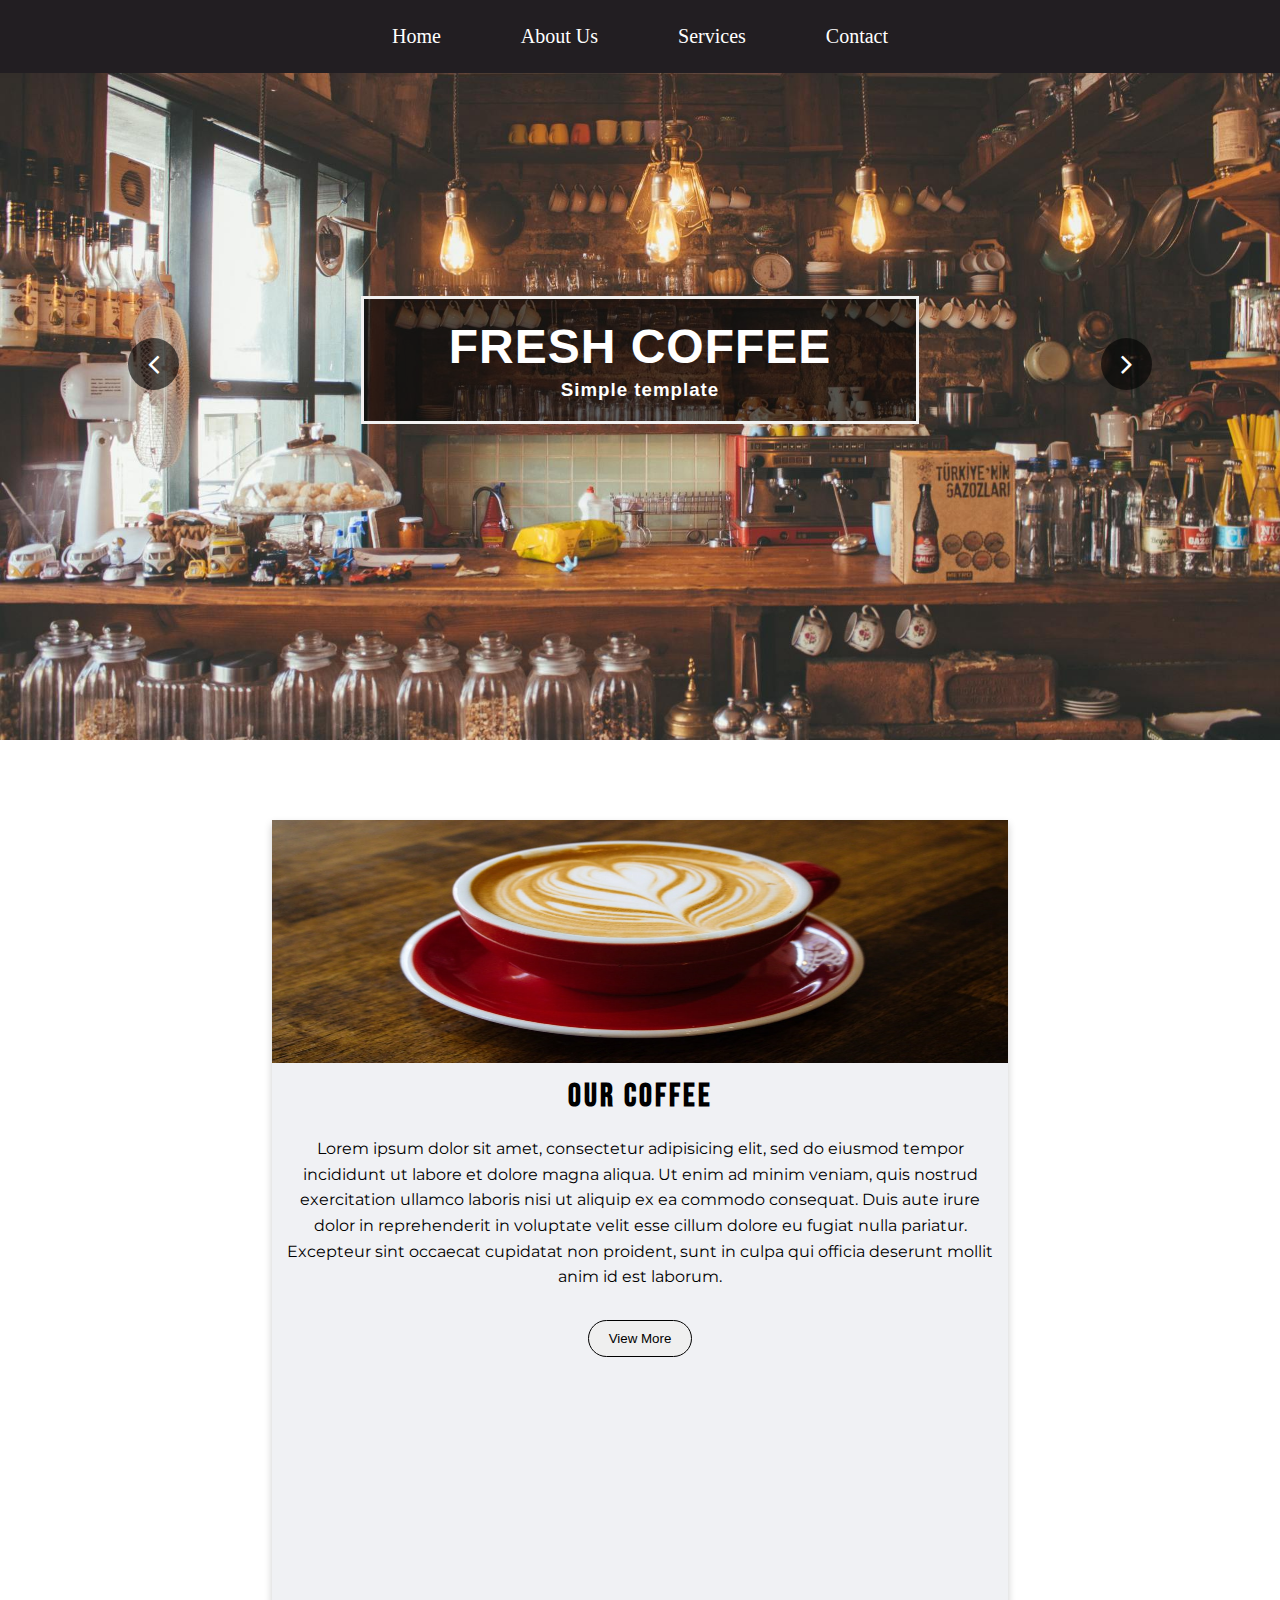
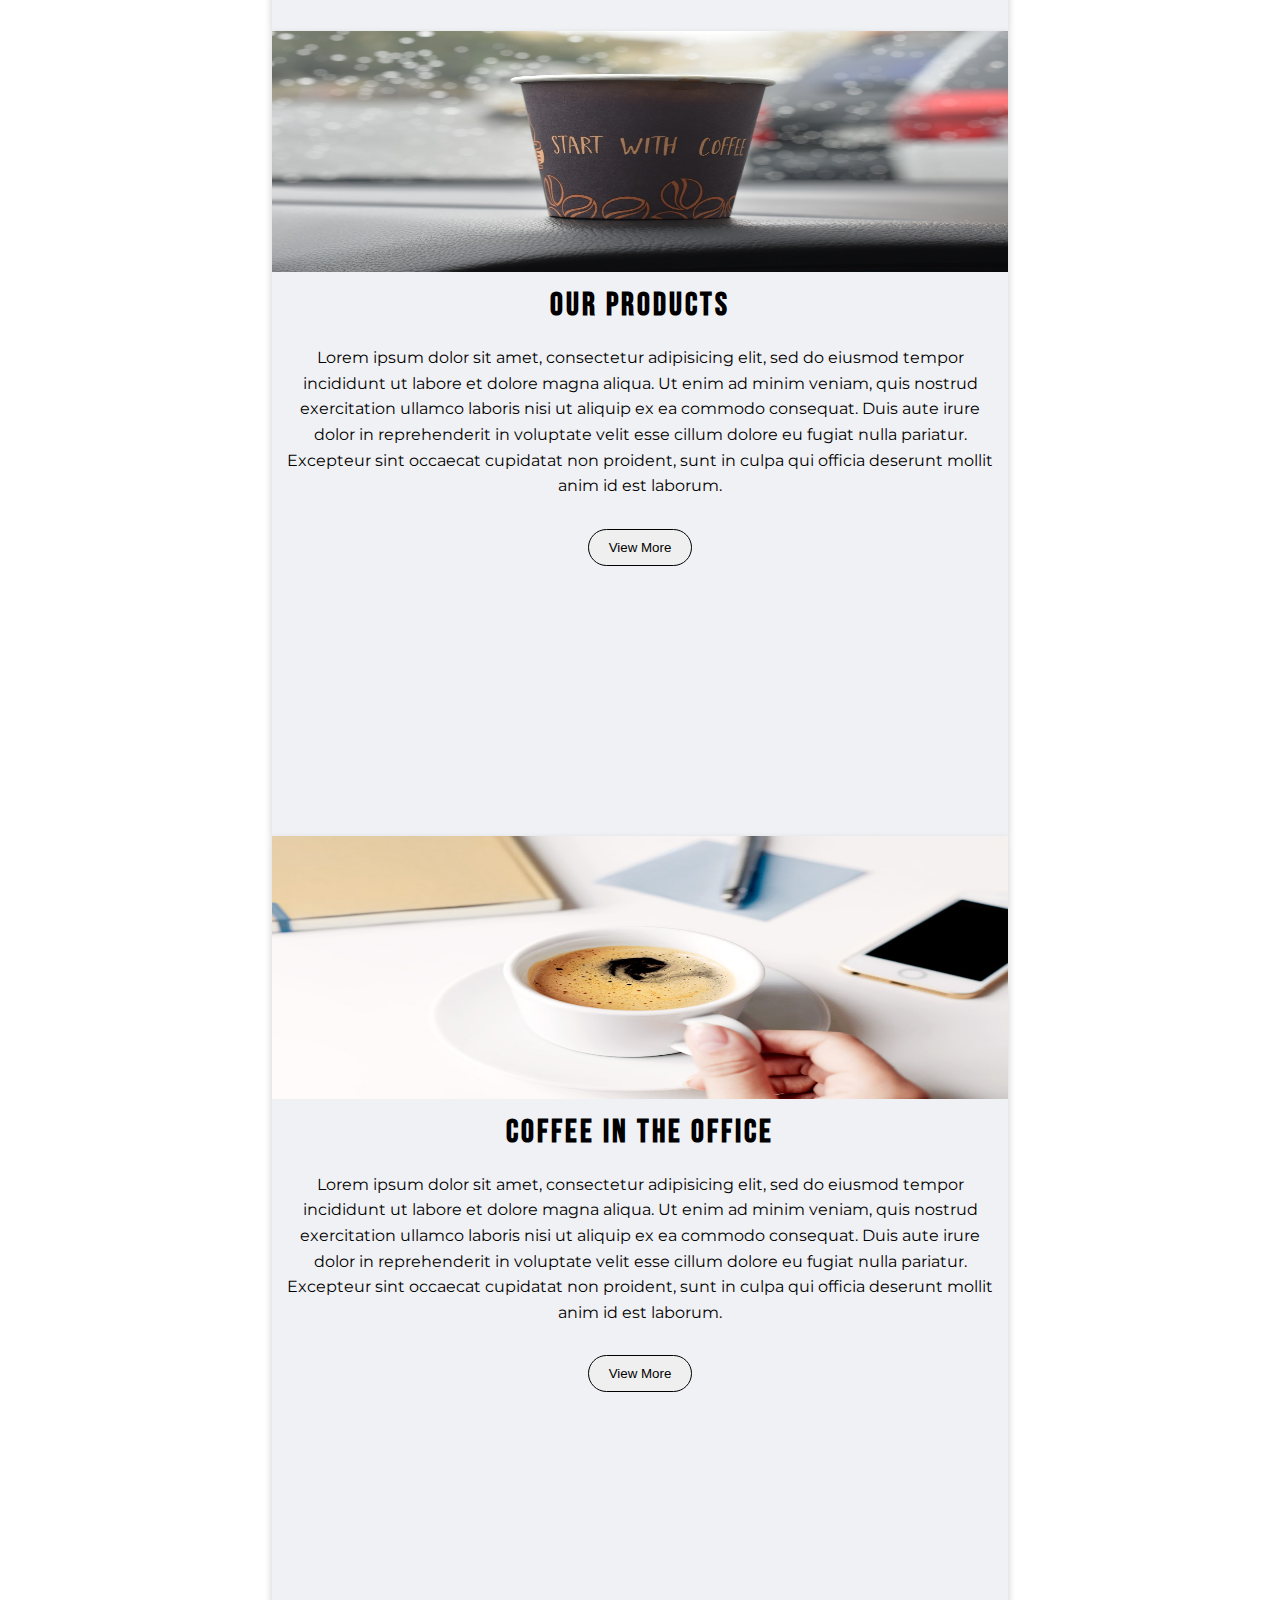
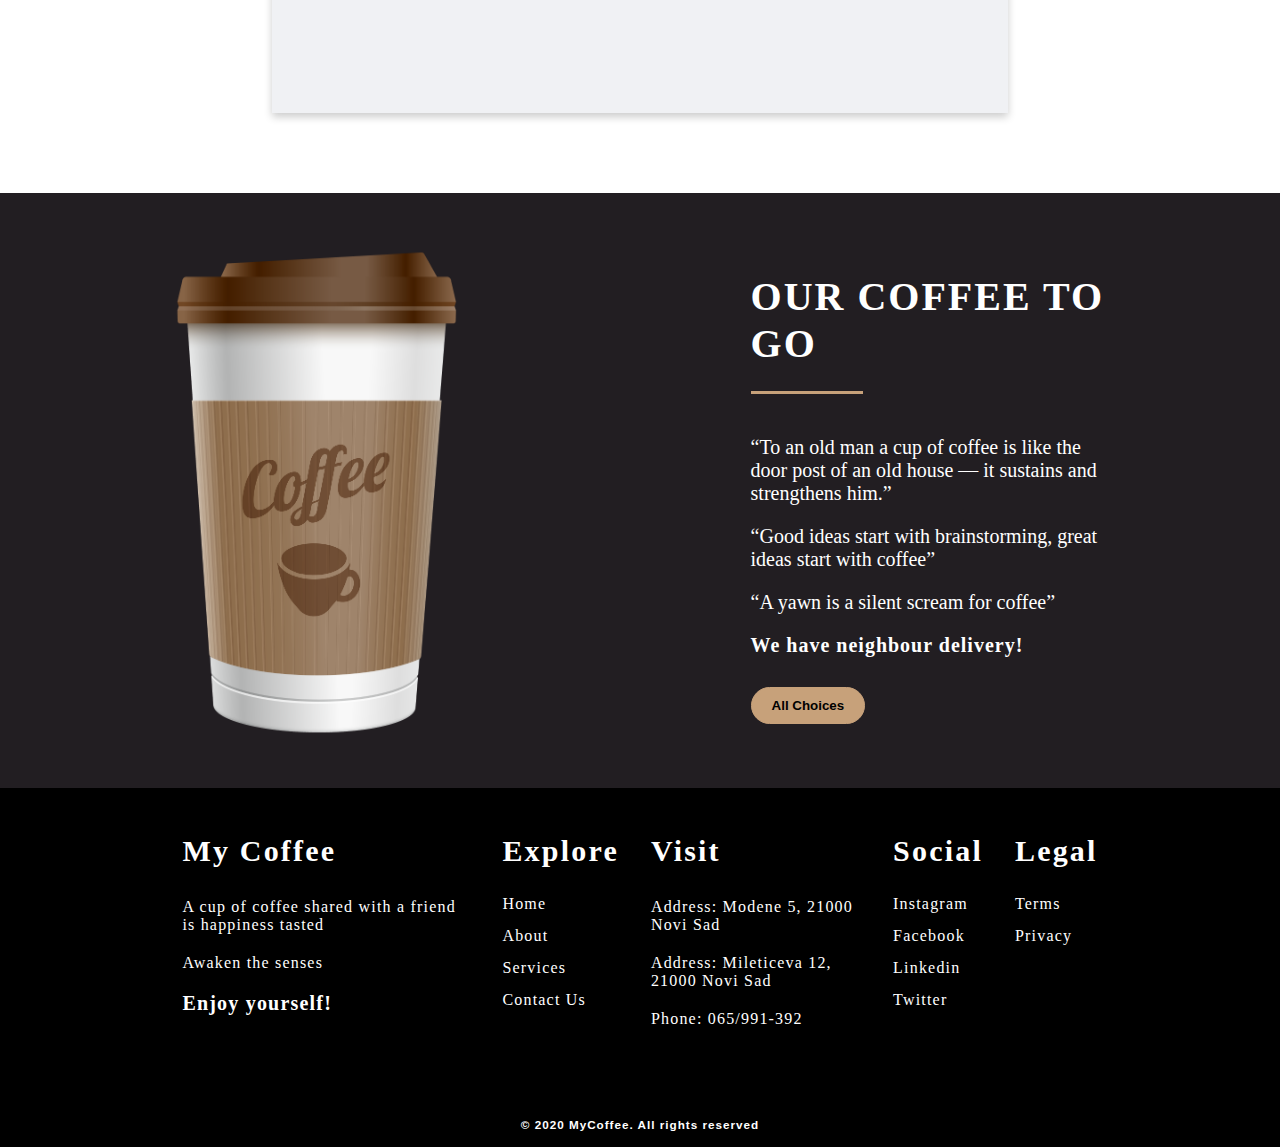
<file: index.html>
<!DOCTYPE html>
<html lang="en" dir="ltr">
  <head>
    <link rel="stylesheet" href="https://cdnjs.cloudflare.com/ajax/libs/font-awesome/4.7.0/css/font-awesome.min.css">
    <link href="https://fonts.googleapis.com/css2?family=Alegreya&display=swap" rel="stylesheet">
    <link href="https://fonts.googleapis.com/css2?family=Bebas+Neue&display=swap" rel="stylesheet">
    <link href="https://fonts.googleapis.com/css2?family=Montserrat:wght@300;400&family=Roboto&display=swap" rel="stylesheet">
    <meta charset="utf-8">
    <meta name="viewport" content="width=device-width, initial-scale=1.0">
    <link rel="stylesheet" href="style.css">
    <title>MyTemplate</title>
  </head>
  <body>
    <nav>
      <div class="center">
        <ul>
          <li><a href="#">Home</a></li>
          <li><a href="./about/about.html">About us</a></li>
          <li><a href="./services/services.html">Services</a></li>
          <li><a href="#" id="contact">Contact</a></li>
        </ul>
      </div>
      <div class="mobile-nav">
        <a href="#"><i class="fa fa-bars"></i></a>
      </div>
    </nav>
    <main>
        <div class="background"> </div>
        <i id="previous" class="fa fa-angle-left"></i>
        <i id="next" class="fa fa-angle-right"></i>
        <div class="background-text">
          <h1>Fresh coffee</h1>
          <h3>Simple template</h3>
        </div>
      <section class="container">
      <div class="cards-background">
        <div class="cards">
          <img src="./images/card1.jpg" alt="">
          <h1>Our coffee</h1>
          <p> Lorem ipsum dolor sit amet, consectetur adipisicing elit, sed do eiusmod tempor incididunt ut labore et dolore magna aliqua. Ut enim ad minim veniam, quis nostrud exercitation ullamco laboris nisi ut aliquip ex ea commodo consequat. Duis aute irure dolor in reprehenderit in voluptate velit esse cillum dolore eu fugiat nulla pariatur. Excepteur sint occaecat cupidatat non proident, sunt in culpa qui officia deserunt mollit anim id est laborum.</p>
          <button class="view-more-btn" type="button" name="button">View more</button>
        </div>
        <div class="cards">
          <img src="./images/card2.jpg" alt="">
          <h1>Our products</h1>
          <p> Lorem ipsum dolor sit amet, consectetur adipisicing elit, sed do eiusmod tempor incididunt ut labore et dolore magna aliqua. Ut enim ad minim veniam, quis nostrud exercitation ullamco laboris nisi ut aliquip ex ea commodo consequat. Duis aute irure dolor in reprehenderit in voluptate velit esse cillum dolore eu fugiat nulla pariatur. Excepteur sint occaecat cupidatat non proident, sunt in culpa qui officia deserunt mollit anim id est laborum.</p>
          <button class="view-more-btn" type="button" name="button">View more</button>
        </div>
        <div class="cards">
          <img src="./images/card3.jpg" alt="">
          <h1>Coffee in the office</h1>
          <p> Lorem ipsum dolor sit amet, consectetur adipisicing elit, sed do eiusmod tempor incididunt ut labore et dolore magna aliqua. Ut enim ad minim veniam, quis nostrud exercitation ullamco laboris nisi ut aliquip ex ea commodo consequat. Duis aute irure dolor in reprehenderit in voluptate velit esse cillum dolore eu fugiat nulla pariatur. Excepteur sint occaecat cupidatat non proident, sunt in culpa qui officia deserunt mollit anim id est laborum.</p>
          <button class="view-more-btn" type="button" name="button">View more</button>
        </div>
      </div>
        </section>
      <div class="coffee-to-go">
        <div class="coffee-margins">
        <div class="coffe-to-go-img">
        <img src="./images/coffee-to-go.png" alt="">
      </div>
      <div class="coffee-to-go-text">
        <h1>our coffee to go</h1>
        <div class="line-break"> </div>
        <p><q>To an old man a cup of coffee is like the door post of an old house — it sustains and strengthens him.</q></p>
        <p><q>Good ideas start with brainstorming, great ideas start with coffee</q></p>
        <p><q>A yawn is a silent scream for coffee</q></p>
        <h4>We have neighbour delivery!</h4>
        <button type="button" name="button">All choices</button>
      </div>
    </div>
      </div>
      <div class="contact-form">
        <div class="close-btn">
          <h1>get in touch</h1>
          <span class="close">&times;</span>
        </div>
        <p>Questions not answered yet? We are here to help!</p>
        <div class="contact-inputs">
        <form>
          <div>
            <input class="contact-block" type="text" placeholder="*First Name">
          </div>
          <div>
            <input class="contact-block" type="text" placeholder="*Last Name">
          </div>
          <div>
            <input class="contact-block" type="text" placeholder="*Email">
          </div>
          <input class="contact-block" type="text" placeholder="*Message">
          <input id="submit-btn" type="submit" name="" value="submit">
      </form>
      </div>
      </div>
    </main>
    <footer>
      <div class="important-links">
        <div class="link-rows" id="first-row">
          <h1>My coffee</h1>
          <p>A cup of coffee shared with a friend is happiness tasted</p>
          <p>Awaken the senses</p>
          <h4>Enjoy yourself!</h4>
        </div>
        <div class="link-rows">
          <h1>Explore</h1>
          <ul>
            <li><a href="#">Home</a></li>
            <li><a href="./about/about.html">About</a></li>
            <li><a href="./services/services.html">Services</a></li>
            <li id="footer-contact"><a href="#">Contact us</a></li>
          </ul>
        </div>
        <div class="link-rows">
          <h1> visit </h1>
          <p>Address: Modene 5, 21000 Novi Sad</p>
          <p>Address: Mileticeva 12, 21000 Novi Sad</p>
          <p>Phone: 065/991-392</p>
        </div>
        <div class="link-rows">
          <h1>Social</h1>
          <ul>
            <li><a href="https://instagram.com">instagram</a></li>
            <li><a href="https://facebook.com">facebook</a></li>
            <li><a href="https://linkedin.com">linkedin</a></li>
            <li><a href="https://twitter.com">twitter</a></li>
          </ul>
        </div>
        <div class="link-rows">
          <h1>legal</h1>
          <ul>
            <li><a href="#">terms</a></li>
            <li><a href="#">privacy</a></li>
          </ul>
        </div>
      </div>
      <div id="copyright">
        <h3>&copy 2020 MyCoffee. All rights reserved</h3>
      </div>
    </footer>
    <script src="app.js"> </script>
  </body>
</html>
</file>
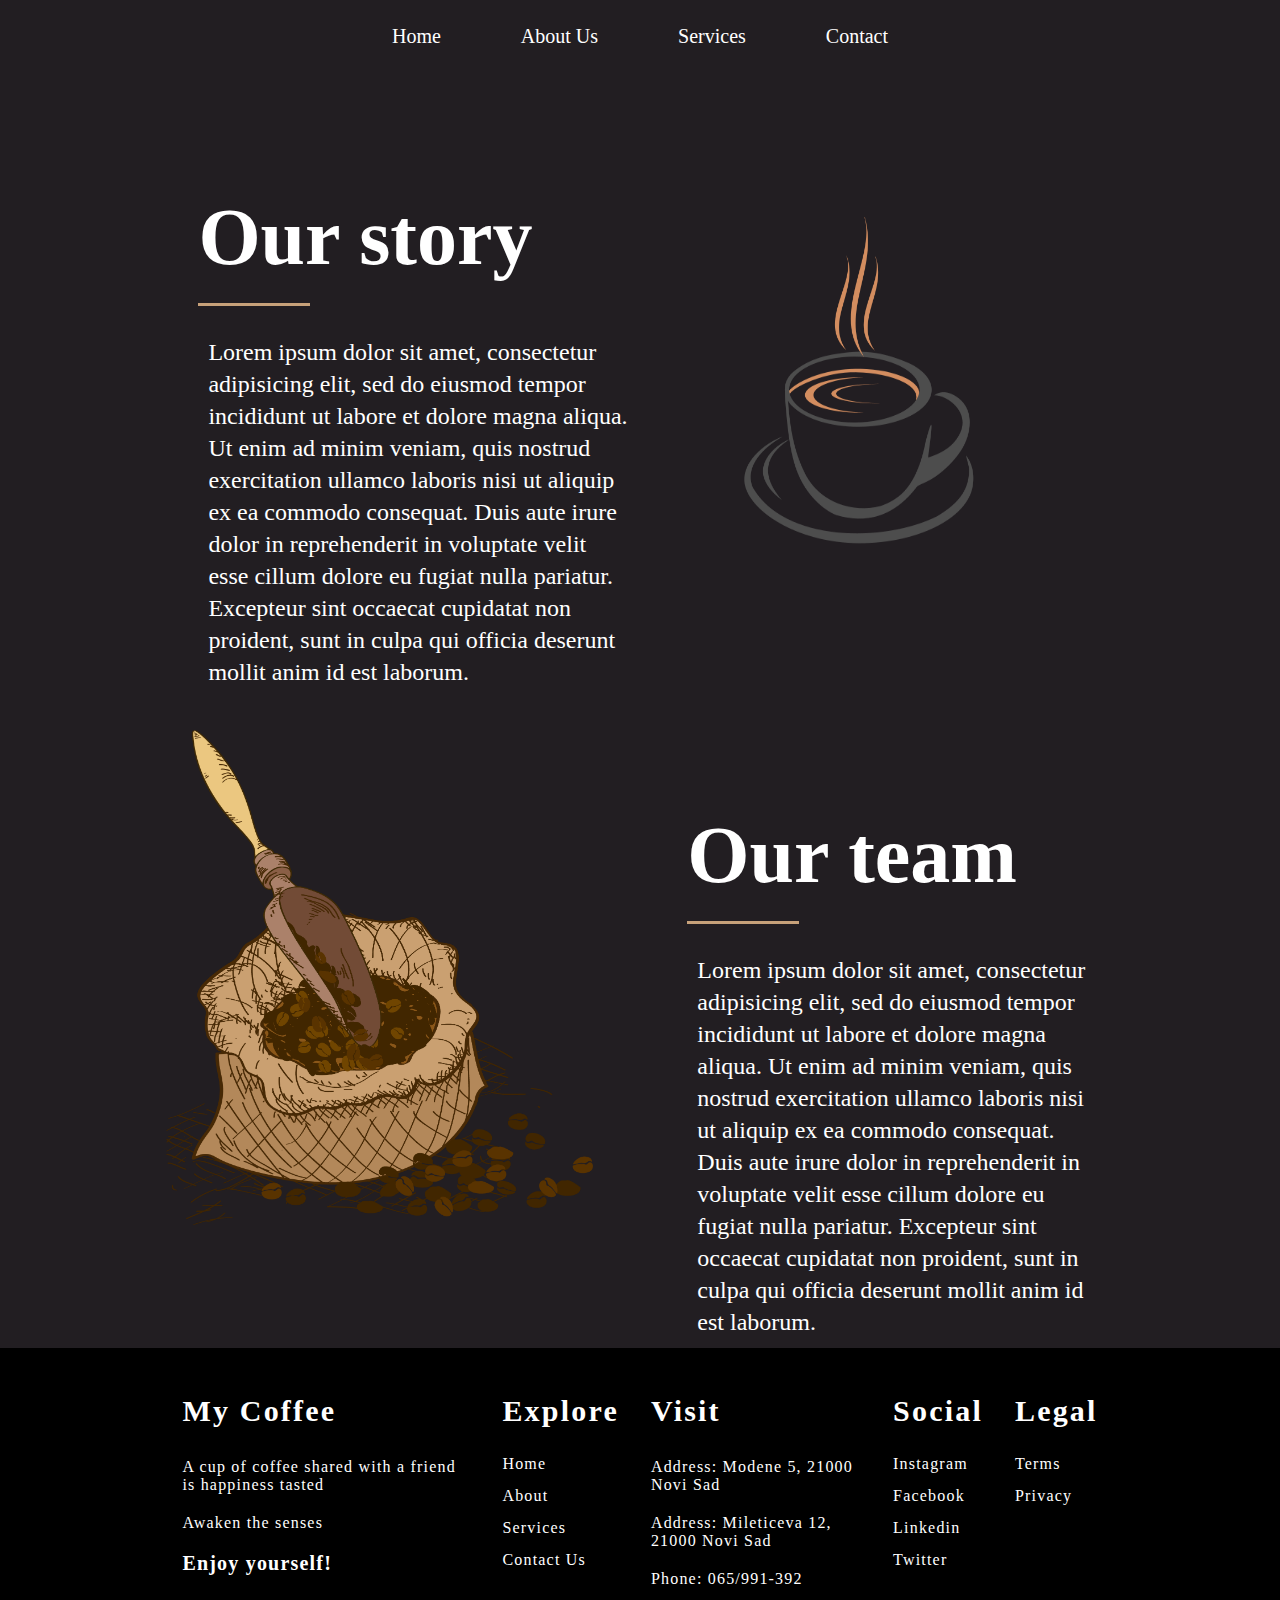
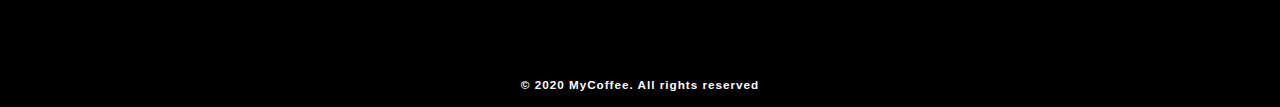
<file: about/about.html>
<!DOCTYPE html>
<html lang="en" dir="ltr">
  <head>
    <link rel="stylesheet" href="../style.css">
    <meta charset="utf-8">
    <title></title>
  </head>
  <body>
    <nav>
      <div class="center">
        <ul>
          <li><a href="../index.html">Home</a></li>
          <li><a href="about.html">About us</a></li>
          <li><a href="../services/services.html">Services</a></li>
          <li><a href="#" id="contact">Contact</a></li>
        </ul>
      </div>
    </nav>
    <main>
      <section class="about-container">
          <div class="contact-form">
            <div class="close-btn">
              <h1>get in touch</h1>
              <span class="close">&times;</span>
            </div>
            <p>Questions not answered yet? We are here to help!</p>
            <div class="contact-inputs">
            <form>
              <div>
                <input class="contact-block" type="text" placeholder="*First Name">
              </div>
              <div>
                <input class="contact-block" type="text" placeholder="*Last Name">
              </div>
              <div>
                <input class="contact-block" type="text" placeholder="*Email">
              </div>
              <input class="contact-block" type="text" placeholder="*Message">
              <input id="submit-btn" type="submit" name="" value="submit">
          </form>
          </div>
        </div>
        <div class="container-wrapper">
          <div class="about-content">
            <div class="about-left">
              <h1> Our story </h1>
              <div  class="about-line"> </div>
              <p> Lorem ipsum dolor sit amet, consectetur adipisicing elit, sed do eiusmod tempor incididunt ut labore et dolore magna aliqua. Ut enim ad minim veniam, quis nostrud exercitation ullamco laboris nisi ut aliquip ex ea commodo consequat. Duis aute irure dolor in reprehenderit in voluptate velit esse cillum dolore eu fugiat nulla pariatur. Excepteur sint occaecat cupidatat non proident, sunt in culpa qui officia deserunt mollit anim id est laborum.</p>
            </div>
            <div class="about-right">
              <img src="../images/our-story.png" alt="">
            </div>
          </div>
          <div class="our-team">
            <div class="ourteam-left">
              <img src="../images/coffee-bean.png" alt="">
            </div>
            <div class="ourteam-right">
              <h1> Our team </h1>
              <div  class="about-line"> </div>
              <p> Lorem ipsum dolor sit amet, consectetur adipisicing elit, sed do eiusmod tempor incididunt ut labore et dolore magna aliqua. Ut enim ad minim veniam, quis nostrud exercitation ullamco laboris nisi ut aliquip ex ea commodo consequat. Duis aute irure dolor in reprehenderit in voluptate velit esse cillum dolore eu fugiat nulla pariatur. Excepteur sint occaecat cupidatat non proident, sunt in culpa qui officia deserunt mollit anim id est laborum.</p>
            </div>
          </div>
        </div>
      </section>
    </main>
    <footer>
      <div class="important-links">
        <div class="link-rows" id="first-row">
          <h1>My coffee</h1>
          <p>A cup of coffee shared with a friend is happiness tasted</p>
          <p>Awaken the senses</p>
          <h4>Enjoy yourself!</h4>
        </div>
        <div class="link-rows">
          <h1>Explore</h1>
          <ul>
            <li><a href="../index.html">Home</a></li>
            <li><a href="#">About</a></li>
            <li><a href="../services/services.html">Services</a></li>
            <li id="footer-contact"><a href="#">Contact us</a></li>
          </ul>
        </div>
        <div class="link-rows">
          <h1> visit </h1>
          <p>Address: Modene 5, 21000 Novi Sad</p>
          <p>Address: Mileticeva 12, 21000 Novi Sad</p>
          <p>Phone: 065/991-392</p>
        </div>
        <div class="link-rows">
          <h1>Social</h1>
          <ul>
            <li><a href="https://instagram.com">instagram</a></li>
            <li><a href="https://facebook.com">facebook</a></li>
            <li><a href="https://linkedin.com">linkedin</a></li>
            <li><a href="https://twitter.com">twitter</a></li>
          </ul>
        </div>
        <div class="link-rows">
          <h1>legal</h1>
          <ul>
            <li><a href="#">terms</a></li>
            <li><a href="#">privacy</a></li>
          </ul>
        </div>
      </div>
      <div id="copyright">
        <h3>&copy 2020 MyCoffee. All rights reserved</h3>
      </div>
    </footer>
    <script src="about.js"> </script>
  </body>
</html>
</file>
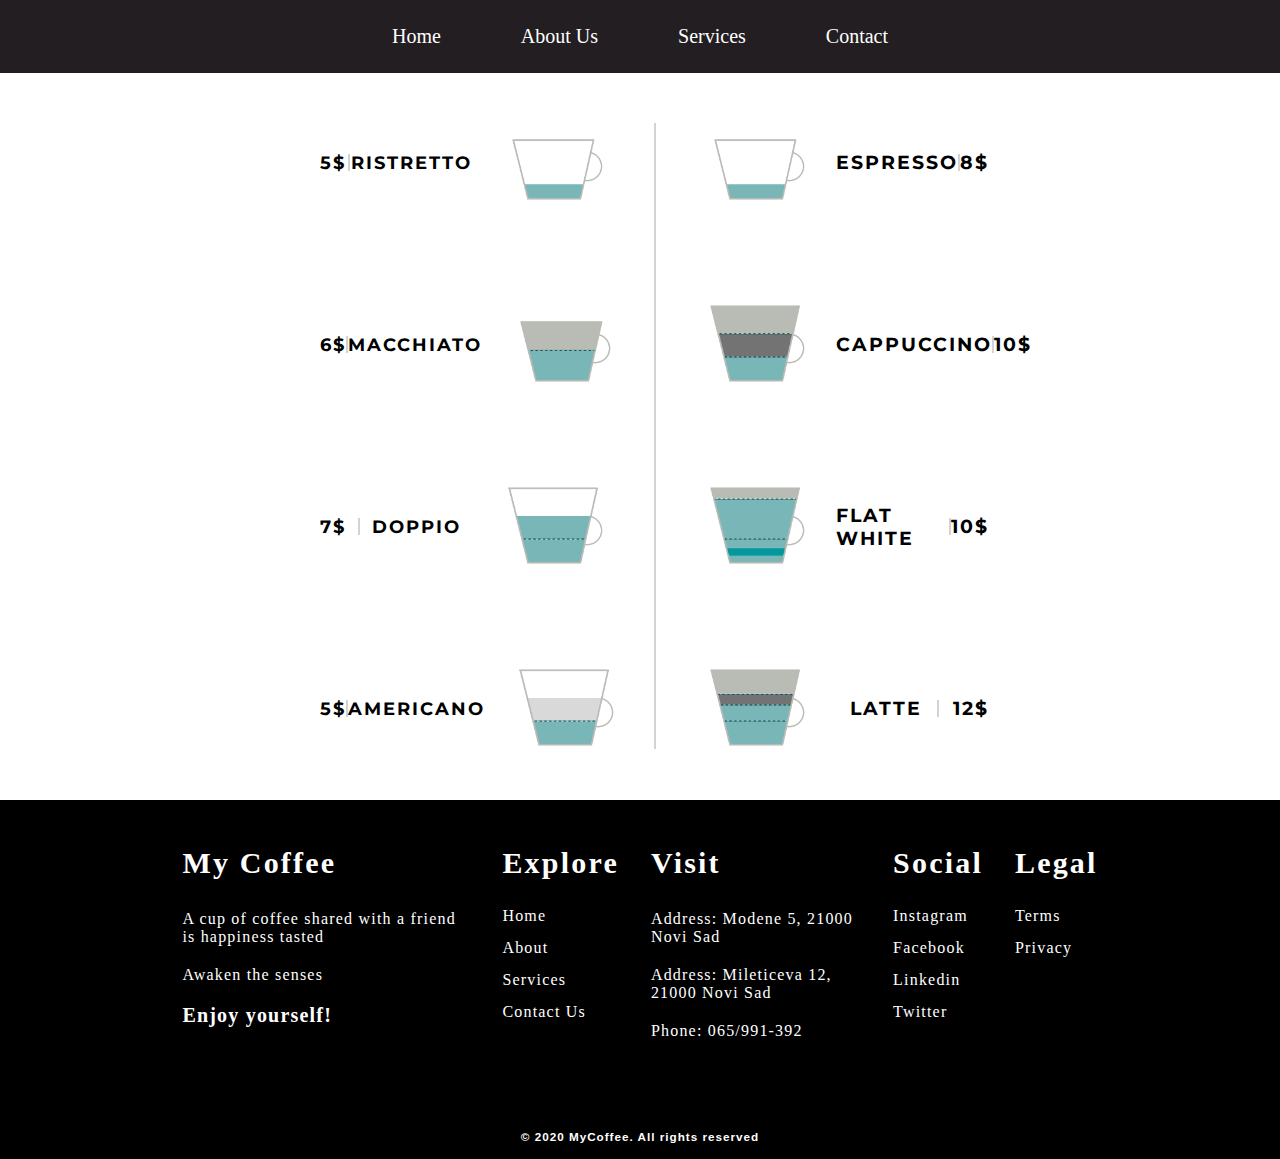
<file: services/services.html>
<!DOCTYPE html>
  <html lang="en" dir="ltr">
    <head>
      <link rel="stylesheet" href="https://cdnjs.cloudflare.com/ajax/libs/font-awesome/4.7.0/css/font-awesome.min.css">
      <link href="https://fonts.googleapis.com/css2?family=Alegreya&display=swap" rel="stylesheet">
      <link href="https://fonts.googleapis.com/css2?family=Bebas+Neue&display=swap" rel="stylesheet">
      <link href="https://fonts.googleapis.com/css2?family=Montserrat:wght@300;400&family=Roboto&display=swap" rel="stylesheet">
      <meta charset="utf-8">
      <meta name="viewport" content="width=device-width, initial-scale=1.0">
      <link rel="stylesheet" href="../style.css">
      <title>MyTemplate</title>
    </head>
    <body>
      <nav>
        <div class="center">
          <ul>
            <li><a href="../index.html">Home</a></li>
            <li><a href="../about/about.html">About us</a></li>
            <li><a href="services.html">Services</a></li>
            <li><a href="#" id="contact">Contact</a></li>
          </ul>
        </div>
        <div class="mobile-nav">
          <a href="#"><i class="fa fa-bars"></i></a>
        </div>
      </nav>
      <main>
        <div class="container-services">
          <div class="left-column">
            <div class="columns">
              <div id="ristretto">
                <h1>ristretto</h1>
                <p>Ristretto is a "short shot" (30 ml from a double basket) of a more highly concentrated espresso coffee. It is made with the same amount of ground coffee, but extracted with a finer grind (also in from 20 to 30 seconds) using half as much water. A normal short shot might look like a Ristretto, but in reality, would only be a weaker, more diluted, shot.[1] The opposite of a Ristretto (which means in Italian, "shortened, narrow") is a lungo ("long"), which is a double shot. The French call a ristretto a café serré.</p>
              </div>
              <h3> 5$ </h3>
              <div class="price-line-break"> </div>
              <h3> ristretto</h3>
              <img class="icons" id="ristretto-img" src="../images/icon1.png" alt="">
            </div>
            <div class="columns">
              <div id="macchiato">
                <h1>macchiato</h1>
                <p>Caffè macchiato sometimes called espresso macchiato, is an espresso coffee drink with a small amount of milk, usually foamed. In Italian, macchiato means "stained" or "spotted" so the literal translation of caffè macchiato is "stained” or “marked coffee.”</p>
              </div>
              <h3> 6$ </h3>
                <div class="price-line-break"> </div>
              <h3> macchiato </h3>
              <img class="icons" id="macchiato-img" src="../images/icon2.png" alt="">
            </div>
            <div class="columns">
              <div id="doppio">
                <h1> doppio </h1>
                <p> Doppio espresso is a double shot, extracted using a double coffee filter in the portafilter. This results in 60 ml of drink, double the amount of a single shot espresso. More commonly called a standard double, it is a standard in judging the espresso quality in barista competitions but only because four single espresso are made using two double portafilters.</p>
              </div>
              <h3> 7$ </h3>
                <div class="price-line-break"> </div>
              <h3> doppio </h3>
              <img class="icons" id="doppio-img" src="../images/icon3.png" alt="">
            </div>
            <div class="columns">
              <div id="americano">
                <h1> americano </h1>
                <p> Caffè Americano (also known as Americano or American) is a type of coffee drink prepared by diluting an espresso with hot water, giving it a similar strength to, but different flavor from, traditionally brewed coffee. The strength of an Americano varies with the number of shots of espresso and the amount of water added. The name is also spelled with varying capitalization and use of diacritics: e.g., café americano.</p>
              </div>
              <h3> 5$ </h3>
                <div class="price-line-break"> </div>
              <h3> americano </h3>
              <img class="icons" id="americano-img" src="../images/icon4.png" alt="">
            </div>
          </div>
          <div id="line-break"> </div>
          <div class="right-column">
            <div class="columns">
            <div id="espresso">
              <h1>espresso</h1>
              <p>Espresso is a coffee-making method of Italian origin, in which a small amount of nearly boiling water is forced under pressure (expressed) through finely-ground coffee beans. Espresso coffee can be made with a wide variety of coffee beans and roasts. Espresso is generally thicker than coffee brewed by other methods, has a higher concentration of suspended and dissolved solids, and has crema on top (a foam with a creamy consistency). </p>
            </div>
            <img class="icons" id="espresso-img" src="../images/icon1.png" alt="">
            <h3> espresso </h3>
              <div class="price-line-break"> </div>
            <h3> 8$ </h3>
          </div>
          <div class="columns">
          <div id="cappuccino">
            <h1>cappuccino</h1>
            <p>A cappuccino is an espresso-based coffee drink that originated in Italy, and is traditionally prepared with steamed milk foam (microfoam). Variations of the drink involve the use of cream instead of milk, using non-dairy milks, and flavoring with cinnamon or chocolate powder. It is typically smaller in volume than a caffè latte, with a thicker layer of microfoam.</p>
          </div>
          <img class="icons" id="cappuccino-img" src="../images/icon5.png" alt="">
          <h3> cappuccino </h3>
            <div class="price-line-break"> </div>
          <h3> 10$ </h3>
        </div>
        <div class="columns">
        <div id="flatwhite">
          <h1>flat white</h1>
          <p>A flat white is a coffee drink consisting of espresso with microfoam (steamed milk with small, fine bubbles and a glossy or velvety consistency). It is comparable to a latte, but smaller in volume and with less microfoam, therefore having a higher proportion of coffee to milk, and milk that is more velvety in consistency – allowing the espresso to dominate the flavour, while being supported by the milk.</p>
        </div>
        <img class="icons" id="flatwhite-img" src="../images/icon6.png" alt="">
        <h3> flat white </h3>
          <div class="price-line-break"> </div>
        <h3> 10$ </h3>
      </div>
      <div class="columns">
      <div id="latte">
        <h1>latte</h1>
        <p>Caffe latte (or simply latte) is a coffee drink made with espresso and steamed milk. The word comes from the Italian caffè e latte which means "coffee & milk".</p>
      </div>
      <img class="icons" id="latte-img" src="../images/icon7.png" alt="">
      <h3> latte </h3>
        <div class="price-line-break"> </div>
      <h3> 12$ </h3>
    </div>
          </div>
        </div>
      </main>
      <footer>
        <div class="important-links">
          <div class="link-rows" id="first-row">
            <h1>My coffee</h1>
            <p>A cup of coffee shared with a friend is happiness tasted</p>
            <p>Awaken the senses</p>
            <h4>Enjoy yourself!</h4>
          </div>
          <div class="link-rows">
            <h1>Explore</h1>
            <ul>
              <li><a href="../index.html">Home</a></li>
              <li><a href="../about/about.html">About</a></li>
              <li><a href="#">Services</a></li>
              <li id="footer-contact"><a href="#">Contact us</a></li>
            </ul>
          </div>
          <div class="link-rows">
            <h1> visit </h1>
            <p>Address: Modene 5, 21000 Novi Sad</p>
            <p>Address: Mileticeva 12, 21000 Novi Sad</p>
            <p>Phone: 065/991-392</p>
          </div>
          <div class="link-rows">
            <h1>Social</h1>
            <ul>
              <li><a href="https://instagram.com">instagram</a></li>
              <li><a href="https://facebook.com">facebook</a></li>
              <li><a href="https://linkedin.com">linkedin</a></li>
              <li><a href="https://twitter.com">twitter</a></li>
            </ul>
          </div>
          <div class="link-rows">
            <h1>legal</h1>
            <ul>
              <li><a href="#">terms</a></li>
              <li><a href="#">privacy</a></li>
            </ul>
          </div>
        </div>
        <div id="copyright">
          <h3>&copy 2020 MyCoffee. All rights reserved</h3>
        </div>
      </footer>
      <script src="services.js"> </script>
    </body>
    </html>
</file>
<file: style.css>
* {
  margin: 0px;
  padding: 0px;
}

nav {
  padding: 15px 0px;
  background-color: #221E22;
  z-index: 10000;
  position: fixed;
  top: 0px;
  width: 100%;
  overflow: auto;
}

.mobile-nav a{
  color: white;
  font-size: 26px;
  display: none;
}

.center {
  text-align: center;
}

.center ul {
  display: inline-flex;
  list-style: none;
}

.center li {
  padding: 10px 40px;
  font-size: 20px;
}

.center li a {
  color: white;
  text-decoration: none;
  text-transform: capitalize;
}

.background {
  background-image: url("./images/background-photo1.jpg");
  background-position: center;
  background-repeat: no-repeat;
  background-size: cover;
  margin-top: 40px;
  height: 700px;
  position: relative;
  filter: blur(0.3px);
  z-index: 5;
}

#previous {
  color: white;
  position: absolute;
  top: 37.5%;
  left: 10%;
  z-index: 50;
  font-size: 2rem;
  border-radius: 50%;
  padding: 10px 20px;
  background-color: rgb(0,0,0);
  background-color: rgba(0,0,0, 0.6);
}

#next{
  color: white;
  position: absolute;
  top: 37.5%;
  right: 10%;
  z-index: 50;
  font-size: 2rem;
  border-radius: 50%;
  padding: 10px 20px;
  background-color: rgb(0,0,0);
  background-color: rgba(0,0,0, 0.6);
}

.background-text{
  background-color: rgb(0,0,0);
  background-color: rgba(0,0,0, 0.6);
  color: white;
  font-weight: bold;
  border: 3px solid #f1f1f1;
  position: absolute;
  top: 40%;
  left: 50%;
  transform: translate(-50%, -50%);
  z-index: 20;
  width: 40%;
  padding: 20px;
  text-align: center;
}

.background-text h1, h3 {
  color: white;
  font-family: sans-serif;
  letter-spacing: 1px;
}

.background-text h1 {
  font-size: 3rem;
  text-transform: uppercase;
  padding-bottom: 5px;
}

.background h3 {
  font-size: 1.5rem;
  text-transform: capitalize;
}

.container {
  margin: 5rem 13%;
  display: flex;
}

.cards-background {
  display: flex;
}

.cards img {
  height: 45%;
  width: 100%;
}

.cards {
  background-color: #f0f1f4;
  box-shadow: 0 4px 8px 0 rgba(0,0,0,0.2);
  transition: 0.3s;
  margin: 0px 1rem;
  overflow:visible;
}

.cards:hover {
  box-shadow: 0 8px 16px 0 rgba(0,0,0,0.2);
}

.cards h1, p {
  padding: 10px;
  text-align: center;
}

.cards p {
  font-family: 'Montserrat', sans-serif;
  line-height: 1.6rem;
}

.cards h1{
  text-transform: uppercase;
  font-family:'Bebas Neue', cursive;
  letter-spacing: 3px;
}

.view-more-btn {
  text-align: center;
  padding: 10px 20px;
  border-radius: 20px;
  border: 1.5px solid black;
  margin:20px auto;
  display:block;
  outline: none;
  text-transform: capitalize;
}

.view-more-btn:hover {
  background-color: black;
  color:white;
  cursor: pointer;
}

.coffee-margins {
  margin: 0px 13%;
  display: flex;
  width: 100%;
}

.coffee-to-go {
  margin-top: 5rem;
  background-color: #221E22;
  display: flex;
  justify-content: space-around;
  padding-bottom: 2.7rem;
}

.coffee-to-go img {
  padding-top: 3rem;
  height: 500px;
  width: 300px;
}

.coffee-to-go-text {
  float: right;
  color: white;
  margin-top: 5rem;
  margin-left: 30%;
}

.coffee-to-go-text h1 {
  font-size: 40px;
  text-transform: uppercase;
  letter-spacing: 2px;
}

.line-break {
  border-bottom: 3px solid #c7a17a;
  width: 7rem;
  margin-top: 1.5rem;
  margin-bottom: 2rem;

}

.coffee-to-go-text p {
  font-size: 20px;
  padding: 10px 0px;
  text-align: left;
}

.coffee-to-go-text h4 {
  font-size: 20px;
  letter-spacing: 1px;
  margin: 10px 0px;
}

.coffee-to-go-text button {
  text-align: center;
  margin-top: 30px;
  background-color: #c7a17a;
  padding: 10px 20px;
  border-radius: 20px;
  display:block;
  outline: none;
  border: 1px solid #c7a17a;
  text-transform: capitalize;
  font-weight: bold;
}

.coffee-to-go-text button:hover {
  cursor: pointer;
}

.contact-us {
  background-color: black;
}


.contact-form {
  position: absolute;
  left: 31.5%;
  text-align: center;
  background-color: white;
  height: 500px;
  width: 700px;
  box-sizing: border-box;
  display: block;
  z-index: 100000;
  animation: contactAnimation 3s;
}

@keyframes contactAnimation {
  from {top:-40em};
  to {top: 5em}
}

.close-btn {
  display: inline-flex;
  justify-content: space-around;
}

.close-btn span {
  position: absolute;
  font-size: 45px;
  left: 90%;
  top: 35px;
}

.close-btn span:hover {
  cursor: pointer;
}

#submit-btn {
  padding: 10px;
  background-color: #c7a17a;
  margin-top: 50px;
  border-radius: 20px;
  outline: none;
  border: none;
  text-transform: capitalize;
  width: 40%;
  border: 1px solid lightgray;
  letter-spacing: 0.7px;
}

#submit-btn:hover {
  cursor: pointer;
  background-color: #c7a17a;
  padding: 15px;
  width: 50%;
  margin-top: 48px;
  transition: 0.7s;
}

.contact-form {
  display: none;
}

.contact-form h1 {
  font-family: 'Alegreya', serif;
  margin: 30px 0px;
  font-size: 50px;
  text-transform:capitalize;
  color: black;
  font-family: sans-serif;
}

.contact-form p {
  font-size: 23px;
  padding: 0px;
  font-family: 'Alegreya', serif;
}

.contact-inputs {
  margin-top: 30px;
  text-align: center;
  display: inline-block;
}

.contact-block {
  display: flex;
  flex-direction: row;
  margin-top: 15px;
  border: none;
  border-bottom: 1px solid lightgray;
  padding: 10px;
  outline: none;
  width: 20em;
}

footer {
  background-color: black;
  padding-top: 1rem;
  position: relative;
  width: 100%;
}

.important-links {
  display: flex;
  justify-content: space-between;
  color: white;
  padding-top: 30px;
  margin: 0px 13%;
}

.important-links a{
  color: white;
  text-decoration: none;
}

.important-links ul {
  list-style: none;
}

.link-rows {
  margin: 0px 1rem;
}

.link-rows h1 {
  font-size: 30px;
  text-transform: capitalize;
  padding-bottom: 20px;
  letter-spacing: 2.2px;
}

.link-rows p {
  padding: 10px 0px;
  text-align:left;
  letter-spacing: 1.2px;
}

.link-rows h4 {
  padding-top: 10px;
  font-weight: bold;
  font-size: 20px;
  letter-spacing: 1.2px;
}

.link-rows li {
  padding: 7px 0px;
  text-transform: capitalize;
  letter-spacing: 1.2px;
}

#copyright {
  margin: auto;
  padding-top: 5rem;
  padding-bottom: 1rem;
  width: 30%;
  font-size: 10px;
  text-align: center;
}

/*responsive cards*/

@media only screen and (max-width: 1624px) {
  .cards-background {
    display: flex;
    flex-direction: column;
  }
  .container {
    width: 60%;
    margin: auto;
    margin-top: 5rem;
  }
  .container img {
    height: 30%;
  }
}

@media only screen and (max-width: 1024px) {
  .container {
    width: 80%;
    margin: auto;
    margin-top: 3rem;
  }

  .container img {
    height: 20%;
  }

  .coffee-to-go {
    margin-top: 3rem;
  }

  .important-links {
    margin: 0px 5%;
  }

  .coffee-margins {
    margin: 0px 5%;
  }
}

@media only screen and (max-width: 768px) {
  .coffee-to-go-text {
    margin-left: 5rem;
  }
  .container {
    width: 80%;
  }

  .container img {
    height: 20%;
  }
}

@media (min-width: 320px) and (max-width: 767px) {
  .center {
    display: none;
  }
  body{
    width: fit-content;
  }
  nav {
    position: relative;
  }
  .background {
    margin-top: -10px;
    height: 30rem;
  }

  .background-text {
    top: 30%;
  }

  .mobile-nav a{
    display: block;
    text-align: center;
    color: white;
    z-index: 999;
  }

  .container img {
    height: 20%;
  }
  .coffee-margins {
    margin: 0px;
  }
  .coffee-to-go-text {
    margin: 10px 20px;
    text-align: center;
  }
  .coffe-to-go-text p {
    text-align: center;
    margin: 10px auto;
  }
  .coffee-to-go-text button {
    width: 25%;
    margin: auto;
    margin-top: 20px;
  }
  .coffee-to-go img {
    display: none;
  }
  .line-break {
    width: 50%;
    margin: 20px auto;

  }
  .important-links {
    margin: 0px auto;
  }
  #first-row {
    display: none;
  }

}


/* This is about us css*/
.about-container {
  margin-top: 4.5rem;
  background-color: #221E22;
  color: white;
}

.about-line {
  border-bottom: 3px solid #c7a17a;
  width: 7rem;
}

.container-wrapper {
  margin: 0px 13%;
}

.about-content {
  display: flex;
  justify-content: space-between;
  padding: 2rem 2rem;
}

.about-left {
  width: 50%;
  padding-top: 10%;
}

.about-line {
  margin: 20px 0px;
}

.about-left h1 {
  font-size: 5rem;
}

.about-left p {
  font-size: 1.5rem;
  line-height: 2rem;
  text-align: left;
}

.about-right {
  width: 50%;
}

.about-right img{
  height: 100%;
  width: 100%;
}

.our-team {
  display: flex;
  justify-content: space-between;
}

.ourteam-left {
  width: 50%;
}

.ourteam-left img {
  height: 80%;
  width: 100%;
}
.ourteam-right {
  width: 50%;
  padding-left: 10%;
  padding-top: 5rem;
}
.our-team h1 {
  font-size: 5rem;
}

.our-team p {
  font-size: 1.5rem;
  line-height: 2rem;
  text-align: left;
}

/* SERVICES */
.container-services {
  width: 50%;
  margin: 0 auto;
  margin-top: 72px;
  display: flex;
}

.icons {
  width: 10rem;
  height: 10rem;
  padding-bottom: 7%;
}

.left-column {
  width: 49%;
  display: flex;
  justify-content: space-between;
  flex-direction: column;
}

.columns {
  display: flex;
  justify-content: space-between;
  z-index: 30;
}
.right-column {
  width: 49%;
  display: flex;
  justify-content: space-between;
  flex-direction: column;
}

.left-column h3 {
  color: black;
  margin: auto 0px;
  text-transform: uppercase;
  font-size: 18px;
  font-family:'Montserrat', sans-serif;
  letter-spacing: 2px;
}

.right-column h3 {
  color: black;
  margin: auto 0px;
  text-transform: uppercase;
  font-family:'Montserrat', sans-serif;
  letter-spacing: 2px;
}

#line-break {
  border: 1px solid lightgray;
  margin: 8% 20px;
}

.price-line-break {
  border: 1px solid lightgray;
  height: 15px;
  margin: auto 0px;
}


#ristretto {
  width: 35%;
  position: absolute;
  display: inline-flex;
  box-shadow: 0 8px 16px 0 rgba(0,0,0,0.2);
  z-index: 1000;
  top: 16%;
  left: 8rem;
  background-color: white;
  display: none;
  animation: descriptionAnimationLeft 2s;
}

#ristretto h1 {
  margin: auto;
  width: 100%;
  padding: 20px;
  text-transform: capitalize;
}

#ristretto p {
  text-align: left;
}

#macchiato {
  width: 35%;
  position: absolute;
  display: inline-flex;
  box-shadow: 0 8px 16px 0 rgba(0,0,0,0.2);
  z-index: 1000;
  top: 36%;
  left: 8rem;
  background-color: white;
  display: none;
  animation: descriptionAnimationLeft 2s;
}

#macchiato h1 {
  margin: auto;
  width: 100%;
  padding: 20px;
  text-transform: capitalize;
}

#macchiato p {
  text-align: left;
}

#doppio {
  width: 35%;
  position: absolute;
  display: inline-flex;
  box-shadow: 0 8px 16px 0 rgba(0,0,0,0.2);
  z-index: 1000;
  top: 56%;
  left: 8rem;
  background-color: white;
  display: none;
  animation: descriptionAnimationLeft 2s;
}

#doppio h1 {
  margin: auto;
  width: 100%;
  padding: 20px;
  text-transform: capitalize;
}

#doppio p {
  text-align: left;
}

#americano {
  width: 35%;
  position: absolute;
  display: inline-flex;
  box-shadow: 0 8px 16px 0 rgba(0,0,0,0.2);
  z-index: 1000;
  top: 70%;
  left: 8rem;
  background-color: white;
  display: none;
  animation: descriptionAnimationLeft 2s;
}

@keyframes descriptionAnimationLeft {
  from {left: -30%};
  to {left: 8rem}
}

#americano h1 {
  margin: auto;
  width: 100%;
  padding: 20px;
  text-transform: capitalize;
}

#americano p {
  text-align: left;
}

#espresso {
  width: 35%;
  position: absolute;
  display: inline-flex;
  box-shadow: 0 8px 16px 0 rgba(0,0,0,0.2);
  z-index: 1000;
  top: 16%;
  right: 8rem;
  background-color: white;
  display: none;
  animation: descriptionAnimationRight 2s;
  overflow-x: hidden;
}

#espresso h1 {
  margin: auto;
  width: 100%;
  padding: 20px;
  text-transform: capitalize;
}

#espresso p {
  text-align: left;
}

#cappuccino {
  width: 35%;
  position: absolute;
  display: inline-flex;
  box-shadow: 0 8px 16px 0 rgba(0,0,0,0.2);
  z-index: 1000;
  top: 36%;
  right: 8rem;
  background-color: white;
  display: none;
  animation: descriptionAnimationRight 2s;
  overflow-x: hidden;
}

#cappuccino h1 {
  margin: auto;
  width: 100%;
  padding: 20px;
  text-transform: capitalize;
}

#cappuccino p {
  text-align: left;
}

#flatwhite {
  width: 35%;
  position: absolute;
  display: inline-flex;
  box-shadow: 0 8px 16px 0 rgba(0,0,0,0.2);
  z-index: 1000;
  top: 56%;
  right: 8rem;
  background-color: white;
  display: none;
  animation: descriptionAnimationRight 2s;
  overflow-x: hidden;
}

#flatwhite h1 {
  margin: auto;
  width: 100%;
  padding: 20px;
  text-transform: capitalize;
}

#flatwhite p {
  text-align: left;
}

#latte {
  width: 35%;
  position: absolute;
  display: inline-flex;
  box-shadow: 0 8px 16px 0 rgba(0,0,0,0.2);
  z-index: 1000;
  top: 72%;
  right: 8rem;
  background-color: white;
  display: none;
  animation: descriptionAnimationRight 2s;
}

#latte h1 {
  margin: auto;
  width: 100%;
  padding: 20px;
  text-transform: capitalize;
}

#latte p {
  text-align: left;
}

@keyframes descriptionAnimationRight {
  from {right: -30%};
  to {right: 8rem}
}

body {
  overflow-x: hidden;
}
</file>
